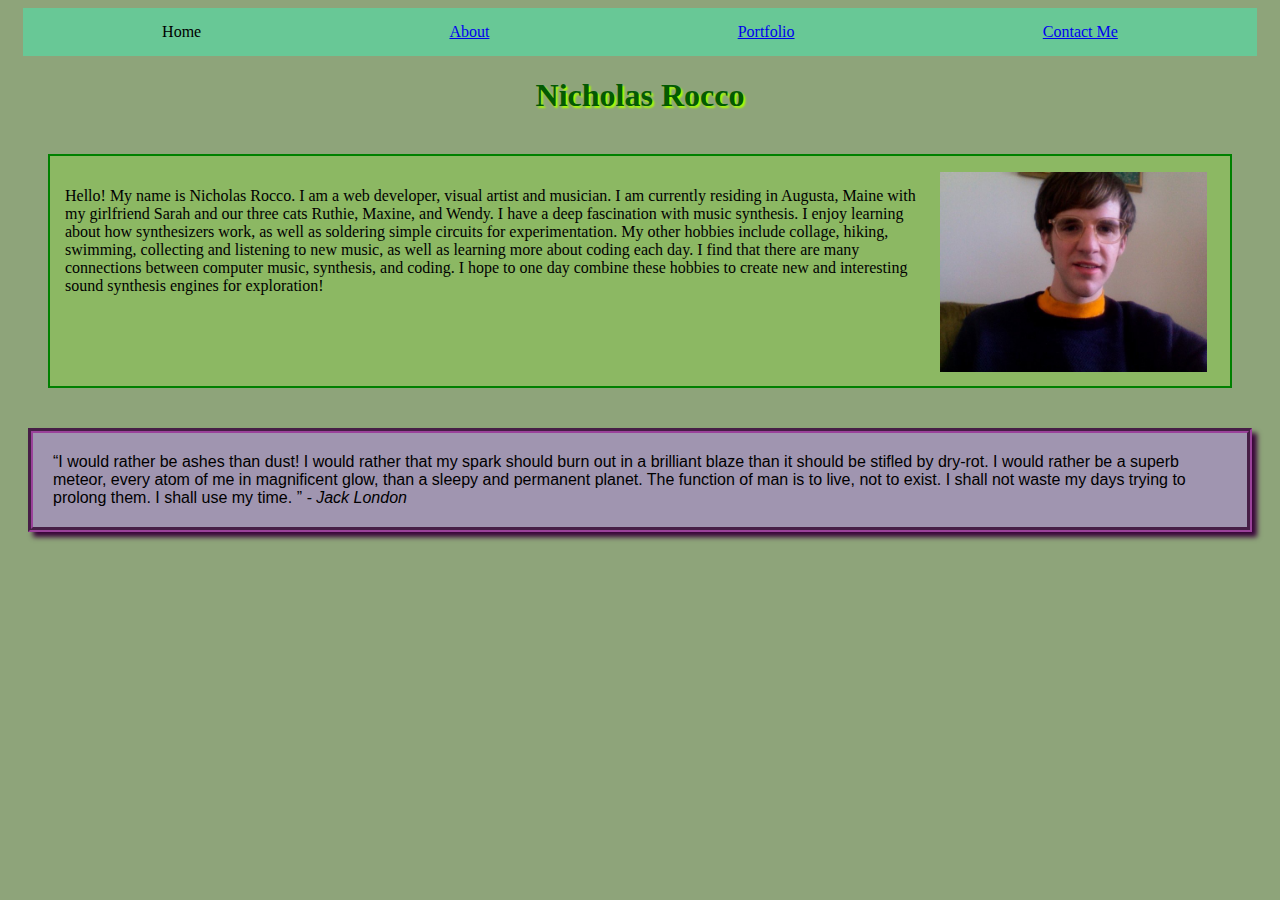
<file: index.html>
<!DOCTYPE html>
<html lang="en">

<head>
    <meta charset="UTF-8">
    <meta name="viewport" content="width=device-width, initial-scale=1.0">
    <link rel="stylesheet" href="./index.css">
    <title>Nicholas Rocco</title>
</head>

<body>
    <header>
        <nav>
            <a id="homenav" href="./index.html">Home</a>
            <a id="aboutnav" href="./about.html">About</a>
            <a id="portnav" href="./portfolio.html">Portfolio</a>
            <a id="contactnav" href="./contact.html">Contact Me</a>
        </nav>
    </header>

    <main>
        <h1>Nicholas Rocco</h1>
        <div id="bio-container">

            <img id="nick" src="img/28110_557099616204_1023620_n.jpg" alt="Nicholas Rocco as a younger man">
            <p>Hello! My name is Nicholas Rocco. I am a web developer, visual artist and musician. I
                am currently residing in Augusta, Maine with my girlfriend Sarah and our three cats Ruthie, Maxine, and
                Wendy. I have a deep fascination with music synthesis. I enjoy learning about how synthesizers work, as
                well as soldering simple circuits for experimentation. My other hobbies include collage, hiking,
                swimming, collecting and listening to new music, as well as learning more about coding each day. I find
                that there are many connections between computer music, synthesis, and coding. I hope to one day combine these
                hobbies to create new and interesting sound synthesis engines for exploration!
            </p>
        </div>

        <section id="quote">
            <q>I would rather be ashes than dust!
                I would rather that my spark should burn out in a brilliant blaze than it should be stifled by dry-rot.
                I would rather be a superb meteor, every atom of me in magnificent glow, than a sleepy and permanent
                planet.
                The function of man is to live, not to exist.
                I shall not waste my days trying to prolong them.
                I shall use my time.
            </q>
            <span> <i> - Jack London</i></span>
        </section>




        <footer>

        </footer>
</body>

</html>
</file>
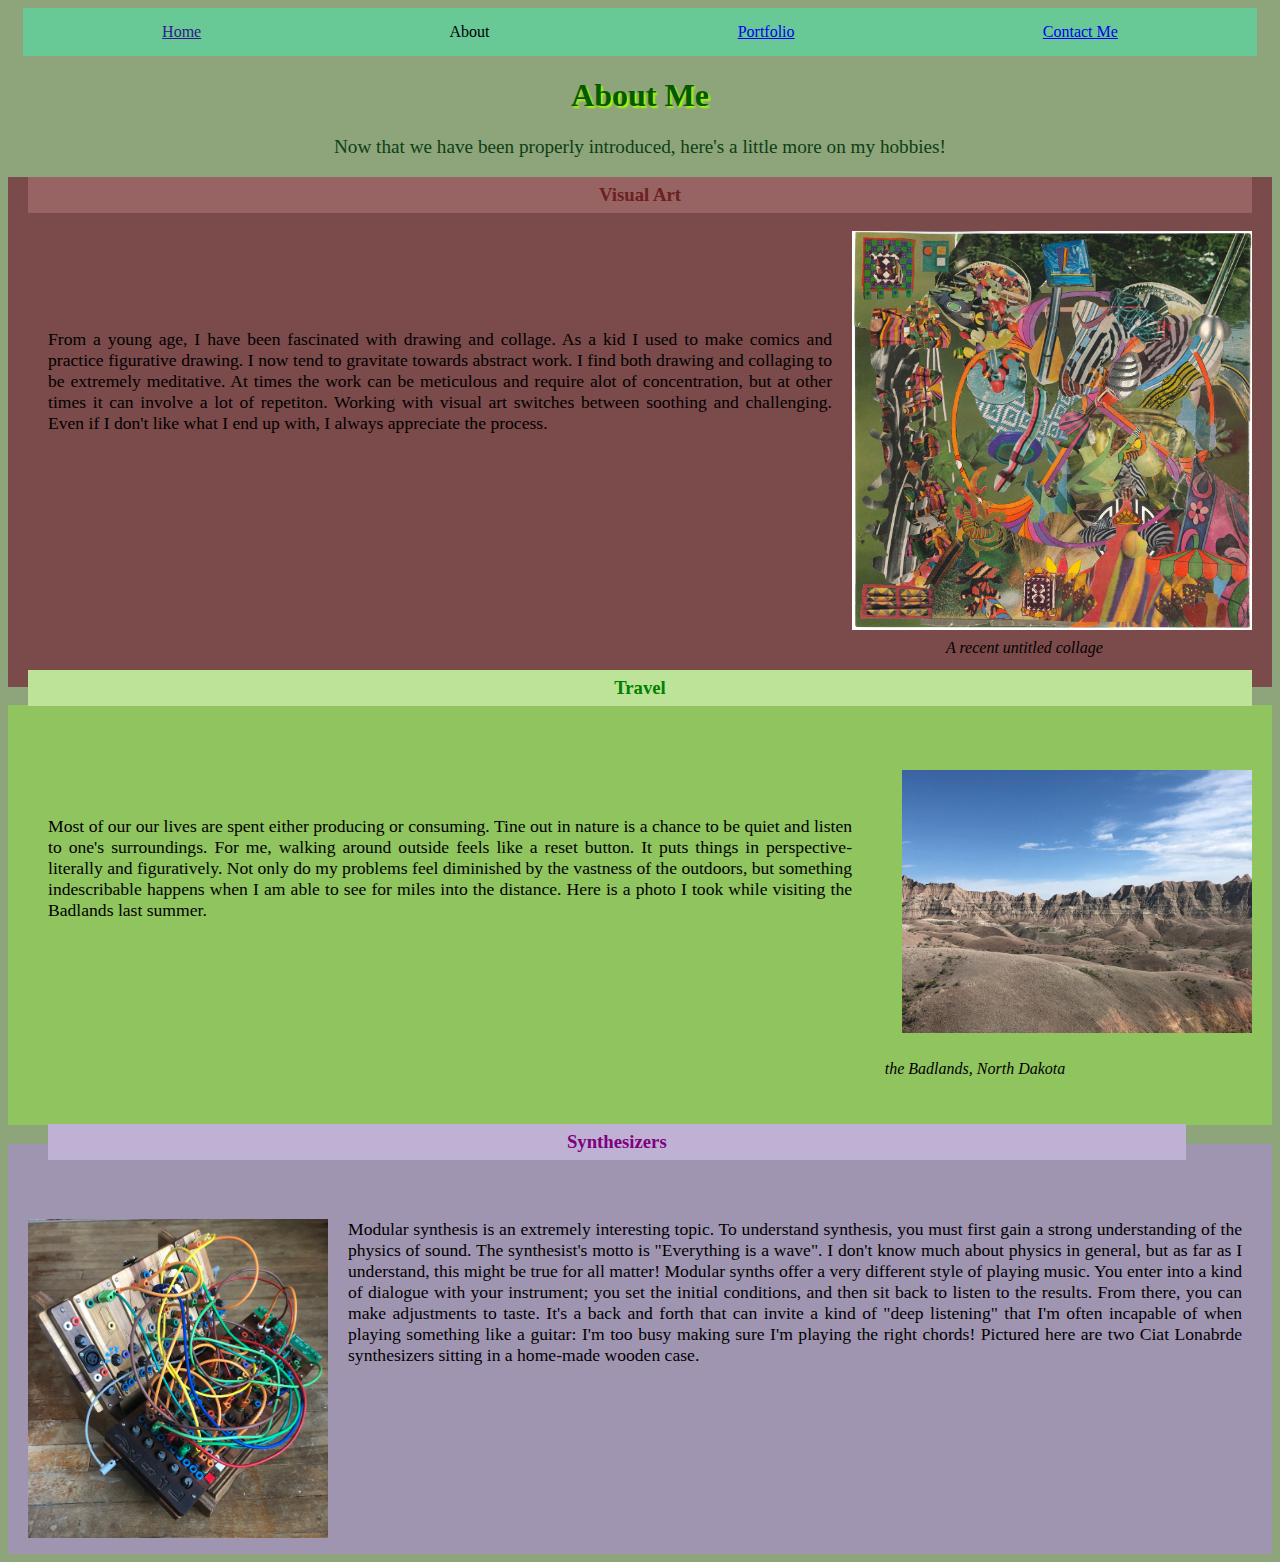
<file: about.html>
<!DOCTYPE html>
<html lang="en">
  <head>
    <meta charset="UTF-8" />
    <meta name="viewport" content="width=device-width, initial-scale=1.0" />
    <link rel="stylesheet" href="./index.css" />
    <link rel="stylesheet" href="./aboutme.css" />
    <title>About Me</title>
  </head>

  <body>
    <header>
      <nav>
        <a id="homenav" href="./index.html">Home</a>
        <a id="aboutnav" href="./about.html">About</a>
        <a id="portnav" href="./portfolio.html">Portfolio</a>
        <a id="contactnav" href="./contact.html">Contact Me</a>
      </nav>
    </header>
    <h1>About Me</h1>
    <p class="page-intro">
      Now that we have been properly introduced, here's a little more on my
      hobbies!
    </p>

    <section id="art">
      <h3 class="hobby-section">Visual Art</h3>
      <div id="collage-container">
        <img
          class="hoverable"
          src="img/lp cover.jpeg"
          alt="a recent collage by me"
        />
        <span id="collage-span"><i> A recent untitled collage </i></span>
      </div>
      <p class="about-paragraph">
        From a young age, I have been fascinated with drawing and collage. As a
        kid I used to make comics and practice figurative drawing. I now tend to
        gravitate towards abstract work. I find both drawing and collaging to be
        extremely meditative. At times the work can be meticulous and require
        alot of concentration, but at other times it can involve a lot of
        repetiton. Working with visual art switches between soothing and
        challenging. Even if I don't like what I end up with, I always
        appreciate the process.
      </p>
    </section>
    <section id="travel">
      <h3 class="hobby-section">Travel</h3>
      <div id="photo-container">
        <img
          class="hoverable"
          src="img/IMG_3207.jpg"
          alt="the badlands, North Dakota"
        />
        <span id="travel-span"><i>the Badlands, North Dakota </i></span>
      </div>
      <p class="about-paragraph">
        Most of our our lives are spent either producing or consuming. Tine out
        in nature is a chance to be quiet and listen to one's surroundings. For
        me, walking around outside feels like a reset button. It puts things in
        perspective- literally and figuratively. Not only do my problems feel
        diminished by the vastness of the outdoors, but something indescribable
        happens when I am able to see for miles into the distance. Here is a
        photo I took while visiting the Badlands last summer.
      </p>
    </section>
    <section id="synth">
      <h3 class="hobby-section" id="synth-heading">Synthesizers</h3>

      <img
        class="hoverable"
        src="img/IMG_3875.jpg"
        alt="ciat lonbarde synthesizers"
      />
      <p class="about-paragraph">
        Modular synthesis is an extremely interesting topic. To understand
        synthesis, you must first gain a strong understanding of the physics of
        sound. The synthesist's motto is "Everything is a wave". I don't know
        much about physics in general, but as far as I understand, this might be
        true for all matter! Modular synths offer a very different style of
        playing music. You enter into a kind of dialogue with your instrument;
        you set the initial conditions, and then sit back to listen to the
        results. From there, you can make adjustments to taste. It's a back and
        forth that can invite a kind of "deep listening" that I'm often
        incapable of when playing something like a guitar: I'm too busy making
        sure I'm playing the right chords! Pictured here are two Ciat Lonabrde
        synthesizers sitting in a home-made wooden case.
      </p>
    </section>
  </body>
</html>
</file>
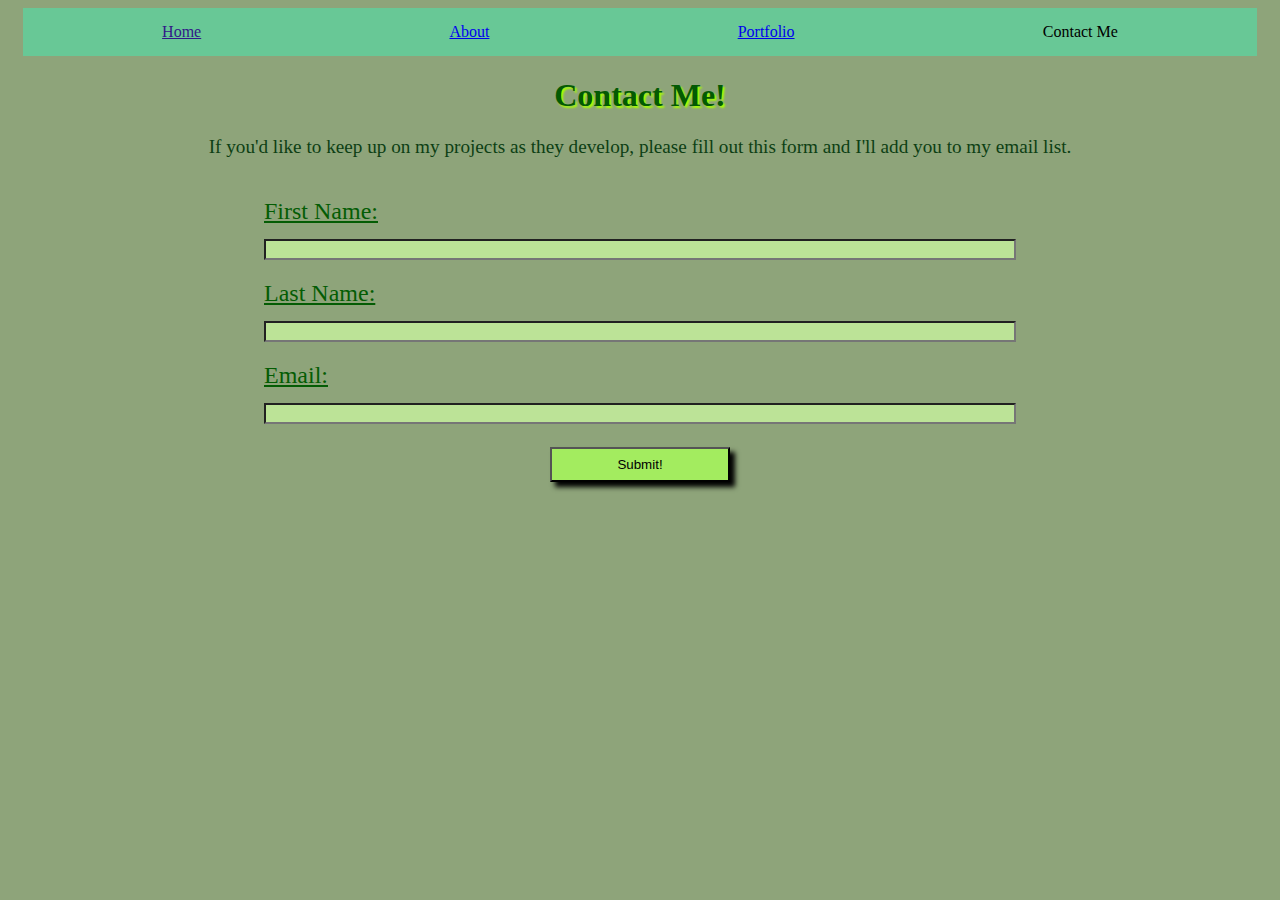
<file: contact.html>
<!DOCTYPE html>
<html lang="en">
  <head>
    <meta charset="UTF-8" />
    <meta name="viewport" content="width=device-width, initial-scale=1.0" />
    <link rel="stylesheet" href="index.css" />
    <link rel="stylesheet" href="contact.css" />
    <title>Contact Info</title>
  </head>
  <body>
    <nav>
      <a id="homenav" href="./index.html">Home</a>
      <a id="aboutnav" href="./about.html">About</a>
      <a id="portnav" href="./portfolio.html">Portfolio</a>
      <a id="contactnav" href="./contact.html">Contact Me</a>
    </nav>

    <main>
      <h1>Contact Me!</h1>
      <p class="page-intro">
        If you'd like to keep up on my projects as they develop, please fill out
        this form and I'll add you to my email list.
      </p>

      <form id="contact-form" action="./success.html">
        <label for="fname">First Name:</label>
        <input type="text" name="fname" id="fname" />
        <label for="fname">Last Name:</label>
        <input type="text" name="fname" id="lname" />
        <label for="fname">Email:</label>
        <input type="email" name="email" id="email" />
        <button type="submit">Submit!</button>
      </form>
    </main>
  </body>
</html>
</file>
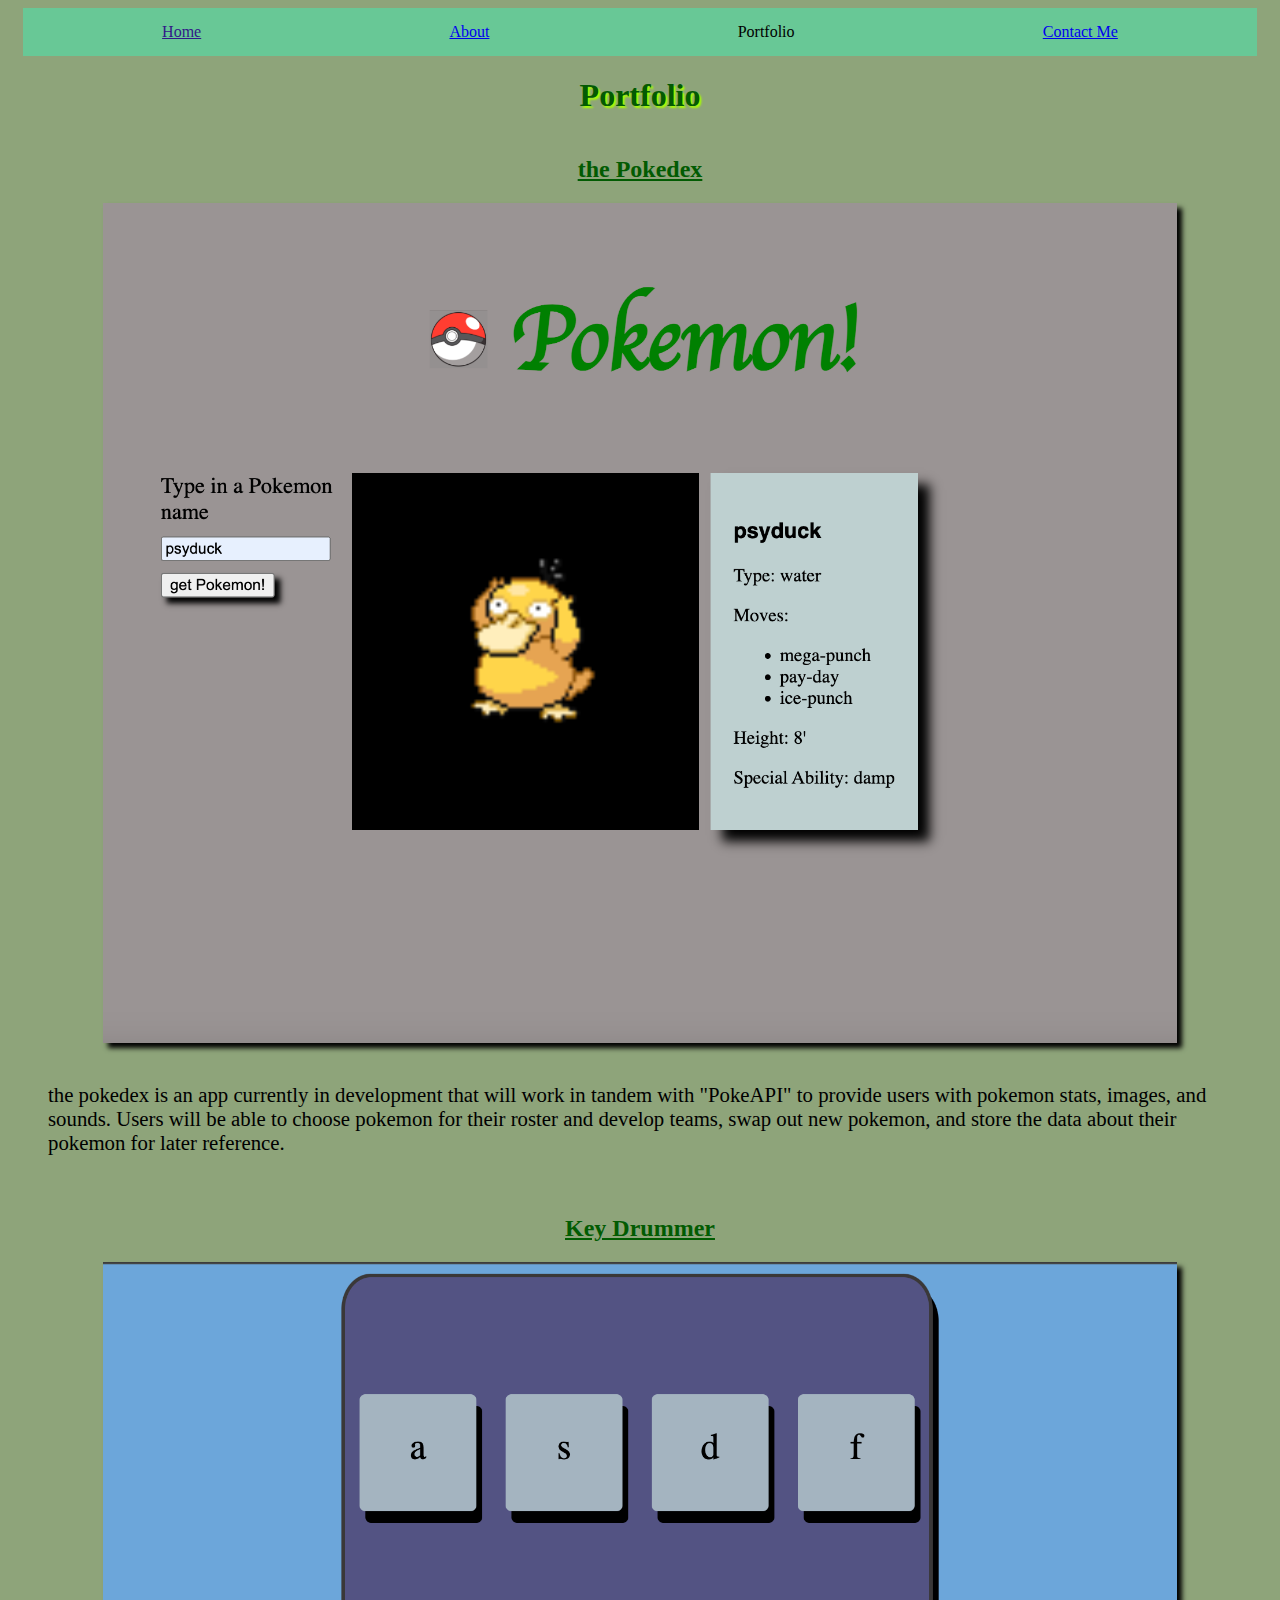
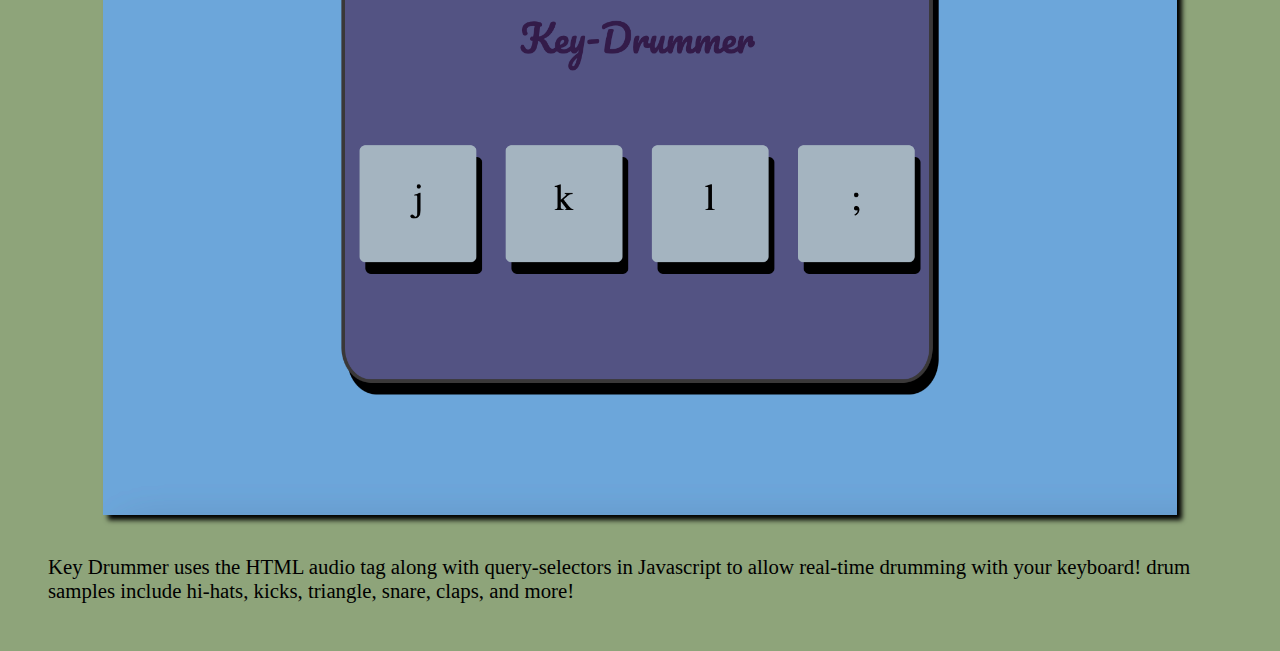
<file: portfolio.html>
<!DOCTYPE html>
<html lang="en">
  <head>
    <meta charset="UTF-8" />
    <meta name="viewport" content="width=device-width, initial-scale=1.0" />
    <link rel="stylesheet" href="./index.css" />
    <link rel="stylesheet" href="./portfolio.css" />
    <title>Portfolio</title>
  </head>

  <body>
    <header>
      <nav>
        <a id="homenav" href="./index.html">Home</a>
        <a id="aboutnav" href="./about.html">About</a>
        <a id="portnav" href="./portfolio.html">Portfolio</a>
        <a id="contactnav" href="./contact.html">Contact Me</a>
      </nav>
    </header>
    <h1>Portfolio</h1>
    <section class="web-section">
      <h2>the Pokedex</h2>
      <img
        class="website-img"
        src="img/Screenshot 2024-02-27 at 3.45.15 PM.png"
        alt="a picture of the pokedex website"
      />
      <p>
        the pokedex is an app currently in development that will work in tandem
        with "PokeAPI" to provide users with pokemon stats, images, and sounds.
        Users will be able to choose pokemon for their roster and develop teams,
        swap out new pokemon, and store the data about their pokemon for later
        reference.
      </p>
    </section>
    <section class="web-section">
      <h2>Key Drummer</h2>
      <img
        class="website-img"
        id="drum"
        src="img/Screenshot 2024-02-27 at 4.01.03 PM.png"
        alt="picture of keydrummer website"
      />
      <p>
        Key Drummer uses the HTML audio tag along with query-selectors in
        Javascript to allow real-time drumming with your keyboard! drum samples
        include hi-hats, kicks, triangle, snare, claps, and more!
      </p>
    </section>
  </body>
</html>
</file>
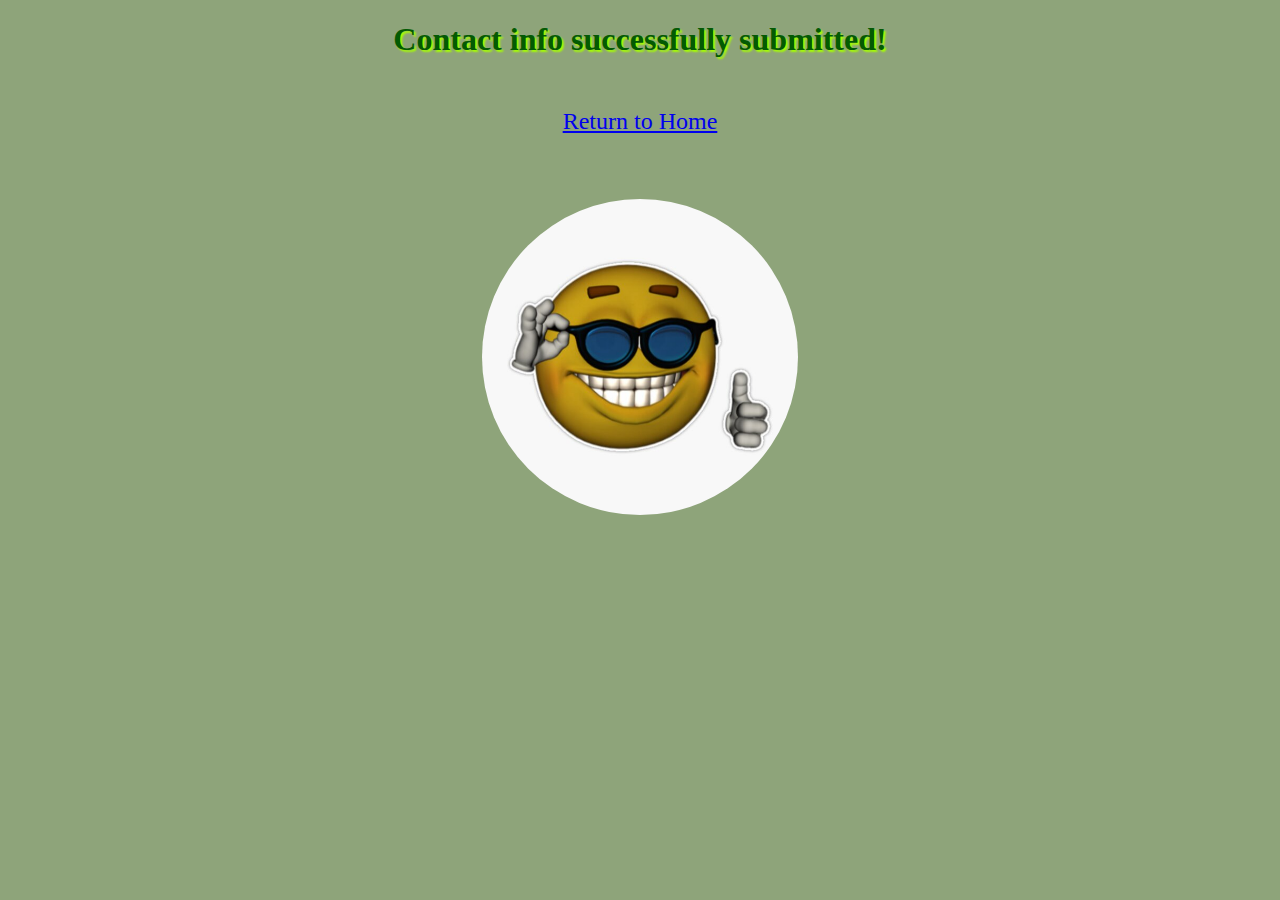
<file: success.html>
<!DOCTYPE html>
<html lang="en">
  <head>
    <meta charset="UTF-8" />
    <meta name="viewport" content="width=device-width, initial-scale=1.0" />
    <link rel="stylesheet" href="index.css" />
    <link rel="stylesheet" href="success.css" />
    <title>Contact Info Submitted!</title>
  </head>
  <body>
    <h1>Contact info successfully submitted!</h1>
    <div id="return-home">
      <a href="index.html">Return to Home</a>
      <img
        src="img/smiley.jpg"
        alt="you have successfully joined the mailing list"
      />
    </div>
  </body>
</html>
</file>
<file: index.css>
body {
  background-color: rgb(142, 164, 122);
}

nav {
  display: flex;
  justify-content: space-around;
  background-color: rgb(104, 200, 150);
  padding: 15px;
  margin: 5px 15px 0px 15px;
}
@media (max-width: 333px) {
  nav {
    flex-direction: column;
  }
  header {
    display: flex;
    justify-content: center;
  }
  #bio-container {
    margin: 0 auto;
  }
}

a:hover {
  transition: box-shadow 0.5s, background-color 0.5s;
  box-shadow: 0 0 10px 10px rgb(158, 228, 158);
  background-color: rgb(158, 228, 158);
}

#homenav {
  pointer-events: none;
  cursor: default;
  text-decoration: none;
  color: black;
}

h1 {
  text-align: center;
  color: rgb(3, 90, 3);
  text-shadow: 2px 2px 2px rgb(166, 255, 0);
}

#nick {
  height: 200px;
  float: right;
  margin: 8px;
  position: relative;
  bottom: 7px;
}

#bio-container {
  background-color: rgb(140, 184, 99);
  padding: 15px;
  border: 2px solid green;
  margin: 40px;
  min-height: 200px;
  min-width: 266px;
}
#bio-container > p {
  font-size: 1pc;
}

@keyframes quote-fade {
  from {
    opacity: 0;
  }

  to {
    opacity: 1;
  }
}

#quote {
  margin: 20px;
  font-family: Verdana, Geneva, Tahoma, sans-serif;
  background-color: rgb(160, 149, 176);
  padding: 20px;
  border: 5px solid rgb(154, 66, 154);
  border-style: groove;
  box-shadow: 5px 5px 5px rgb(57, 3, 57);
  animation-name: quote-fade;
  animation-duration: 5s;
}

.page-intro {
  text-align: center;
  font-size: larger;
  color: rgb(13, 63, 20);
  margin: 0px 20px 0px 20px;
}

.hobby-section {
  padding: 7px 0px 7px 0px;
}
.about-paragraph {
  padding: 20px;
  text-align: justify;
  font-size: 1.1rem;
}
.hoverable:hover {
  transition: box-shadow 1s;
  box-shadow: 0 0 10px 10px;
}
#synth > p {
  padding-right: 30px;
}

#art > div > img {
  width: 400px;
  height: auto;
  float: right;
  margin-left: 20px;
}

#collage-container {
  margin-bottom: 60px;
}

#art > h3 {
  text-align: center;
  background-color: rgb(151, 99, 99);
  color: rgb(108, 32, 32);
}

#art {
  background-color: rgb(123, 74, 74);
  min-height: 490px;
  padding: 0px 20px 20px 20px;
}

#collage-span {
  position: relative;
  left: 75%;
  top: 408px;
  margin-right: 40px;
  padding: 0px;
}

@media (max-width: 733px) {
  #collage-span {
    display: none;
  }

  #art > div > img {
    float: none;
    width: 75%;
  }

  #collage-container {
    display: flex;
    justify-content: center;
    margin-bottom: 5px;
    margin-left: 97px;
  }
  #collage-container > img {
    position: relative;
    right: 40px;
  }
  #art > p {
    margin-left: 20px;
  }
}

@media (max-width: 639px) {
  #collage-container {
    margin-bottom: 10px;
    margin-left: 40px;
  }
  #collage-container > img {
    position: relative;
    right: 20px;
  }
  #art {
    width: 90%;
  }
  #art > p {
    padding-left: 20px;
  }
  #collage-span {
    display: none;
  }
}

#travel > div > img {
  width: 350px;
  height: auto;
  float: right;
  position: relative;
  top: 10px;
  margin-left: 50px;
}

#travel > h3 {
  text-align: center;
  background-color: rgb(188, 227, 151);
  color: green;
  position: relative;
  bottom: 35px;
}

#travel {
  background-color: rgb(144, 196, 95);
  min-height: 400px;
  padding: 0px 20px 20px 20px;
}

#travel-span {
  position: relative;
  left: 70%;
  top: 300px;
}

@media (max-width: 760px) {
  #travel {
    display: flex;
    flex-direction: column;
  }

  #travel > div > img {
    float: none;
    align-self: center;
    margin-left: 24vw;
    width: 75%;
  }

  #travel-span {
    display: none;
  }
}

@media (max-width: 760px) {
  #travel {
    display: flex;
    flex-direction: column;
  }
  #travel > div > img {
    float: none;
    align-self: center;
    width: 75%;
    margin-left: 10vw;
  }
}
#synth-heading {
  position: relative;
  bottom: 20px;
  width: 90%;
  margin-left: 40px;
}

#synth > h3 {
  text-align: center;
  background-color: rgb(191, 177, 211);
  color: purple;
}

#synth > img {
  width: 300px;
  height: auto;
  float: left;
  margin: 20px;
}

#synth {
  background-color: rgb(160, 149, 176);
  min-height: 410px;
}

.web-section {
  display: flex;
  flex-direction: column;
  align-items: center;
}

.website-img {
  width: 85%;
  box-shadow: 5px 5px 5px;
}

.web-section > p {
  margin: 40px;
  font-size: 1.3rem;
}

.web-section > h2 {
  text-decoration: underline;
  color: rgb(2, 91, 2);
}

#success-return {
  text-align: center;
}

#contact-form {
  display: grid;
  grid-template-columns: 1fr;
  grid-template-rows: repeat(7, 1fr);
  margin: 40px 20vw 12px 20vw;
}
#contact-form > input {
  margin-bottom: 20px;
  background-color: rgb(188, 227, 151);
}
#contact-form > button {
  width: 14vw;
  margin: auto;
  background-color: rgb(163, 236, 95);
  padding: 8px;
  box-shadow: 5px 5px 5px;
}
#contact-form > label {
  color: rgb(4, 92, 4);
  font-size: 1.5rem;
  text-decoration: underline;
}
input:hover {
  transition: box-shadow 1s;
  box-shadow: 10px 10px 10px;
}

input:focus {
  background-color: rgb(208, 237, 181);
}
</file>
<file: aboutme.css>
#aboutnav {
  pointer-events: none;
  cursor: default;
  text-decoration: none;
  color: black;
}

#homenav {
  pointer-events: auto;
  cursor: pointer;
  text-decoration: underline;
  color: rgb(50, 24, 136);
}
</file>
<file: contact.css>
#contactnav {
  pointer-events: none;
  cursor: default;
  text-decoration: none;
  color: black;
}

#homenav {
  pointer-events: auto;
  cursor: pointer;
  text-decoration: underline;
  color: rgb(50, 24, 136);
}

@keyframes jostle {
  0% {
    left: 0px;
  }
  25% {
    left: 50px;
  }

  50% {
    left: -50px;
  }
  100% {
    left: 0px;
  }
}

h1 {
  position: relative;
  animation-name: jostle;
  animation-duration: 7s;
  animation-iteration-count: infinite;
}
</file>
<file: portfolio.css>
#portnav {
  pointer-events: none;
  cursor: default;
  text-decoration: none;
  color: black;
}

#homenav {
  pointer-events: auto;
  cursor: pointer;
  text-decoration: underline;
  color: rgb(50, 24, 136);
}
</file>
<file: success.css>
@keyframes success {
  0% {
    background-color: rgb(142, 164, 122);
  }
  25% {
    background-color: rgb(199, 96, 96);
  }
  50% {
    background-color: rgb(238, 238, 122);
  }
  75% {
    background-color: rgb(104, 104, 197);
  }
  100% {
    background-color: rgb(142, 164, 122);
  }
}

body {
  animation-name: success;
  animation-duration: 10s;
  animation-iteration-count: infinite;
}

#return-home {
  display: flex;
  flex-direction: column;
  margin-top: 50px;
  font-size: 1.5rem;
}

#return-home > img {
  width: 25%;
  height: auto;
  align-self: center;
  border-radius: 50%;
}
#return-home > a {
  align-self: center;
  margin-bottom: 5vw;
}
</file>
